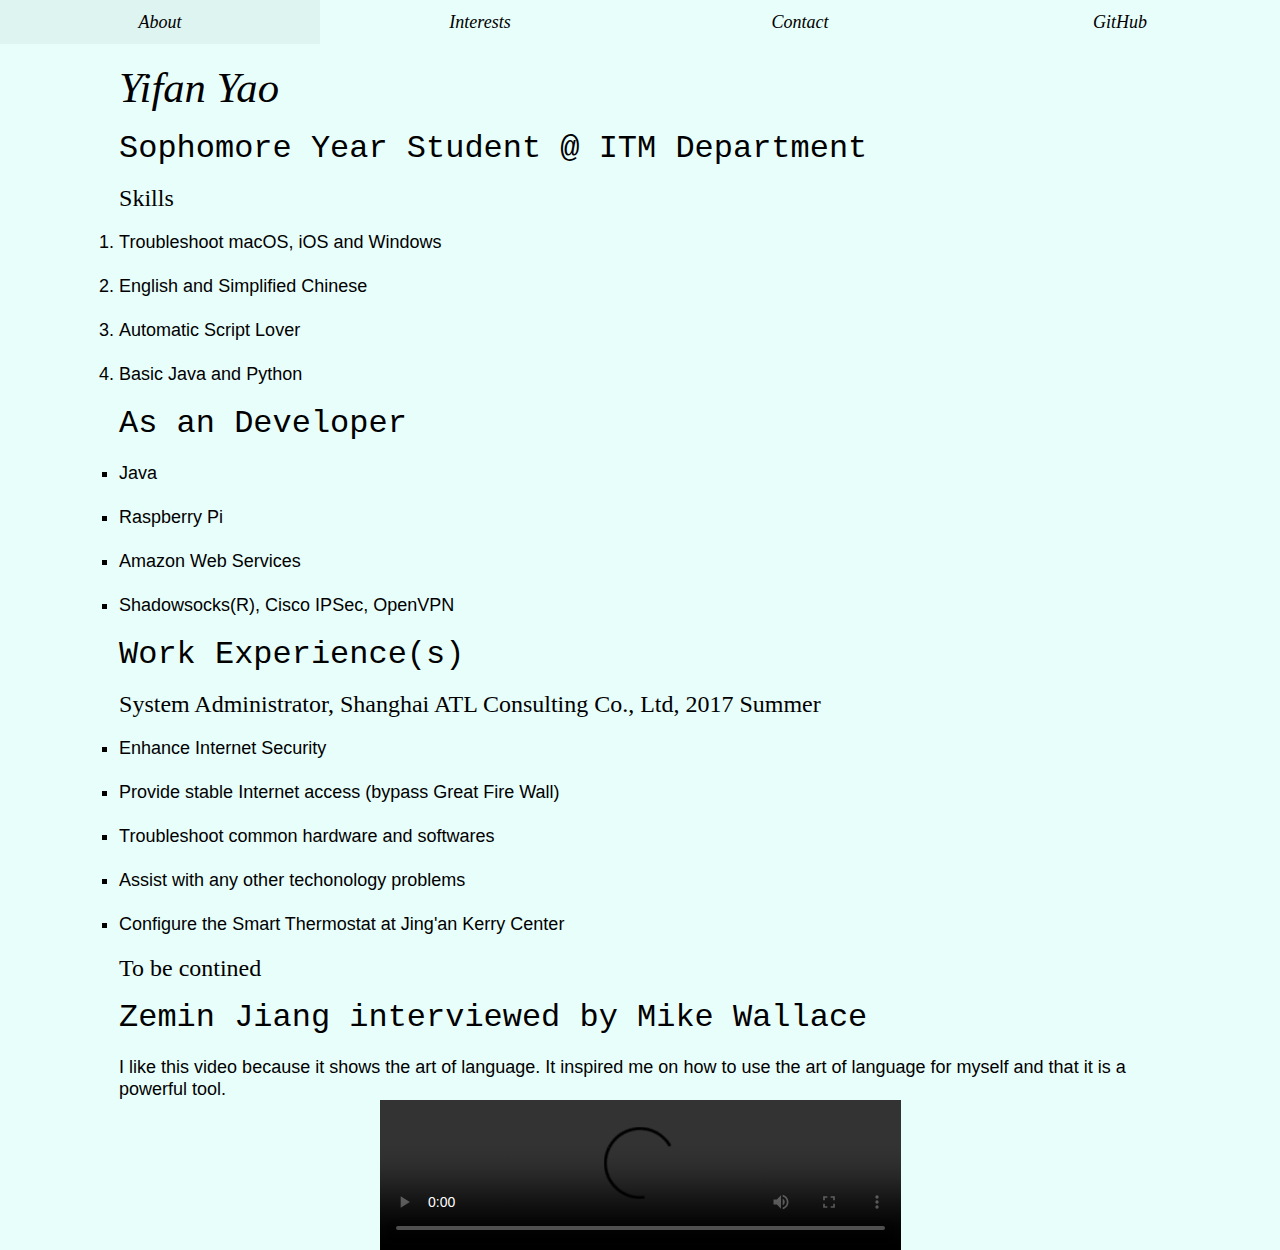
<file: index.html>
<!DOCTYPE html>
<html id="home" lang="en-US">

<head>
  <title>Hello World</title>
  <meta charset="utf-8" />
  <meta name="viewport" content="width=device-width,initial-scale=1.0,shrink-to-fit=no" />
  <link rel="stylesheet" href="css/screen.css?a" />
</head>

<body>
  <header id="header">
    <h1><a href="https://aws.fanfanishere.org/itmd-361" rel="home">Yifan Yao</a></h1>
    <nav id="navigation" class="navbar">
      <ul>
        <li><a href="">About</a></li>
        <li><a href="interests/">Interests</a></li>
        <li><a href="contact">Contact</a></li>
        <li><a href="https://www.github.com/fanfannnmn">GitHub</a></li>
      </ul>
    </nav>
  </header>

  <article id="aboutme">
    <h2 id="name">Sophomore Year Student @ ITM Department</h2>
    <h3 id="skills">Skills</h3>
    <ol>
      <li>Troubleshoot macOS, iOS and Windows</li>
      <li>English and Simplified Chinese</li>
      <li>Automatic Script Lover</li>
      <li>Basic Java and Python</li>
    </ol>

    <section id="experience">
      <h2 id="developer">As an Developer</h2>
      <ul>
        <li>Java</li>
        <li>Raspberry Pi</li>
        <li>Amazon Web Services</li>
        <li>Shadowsocks(R), Cisco IPSec, OpenVPN</li>
      </ul>
    </section>

    <section id="workexperience">
      <h2 id="atlhead">Work Experience(s)</h2>
      <h3 id="atl">System Administrator, Shanghai ATL Consulting Co., Ltd, 2017 Summer</h3>
      <ul>
        <li>Enhance Internet Security</li>
        <li>Provide stable Internet access (bypass Great Fire Wall)</li>
        <li>Troubleshoot common hardware and softwares</li>
        <li>Assist with any other techonology problems</li>
        <li>Configure the Smart Thermostat at Jing'an Kerry Center</li>
      </ul>
      <h3 id="self-praise">To be contined</h3>
    </section>

    <section id="video">
      <h2>Zemin Jiang interviewed by Mike Wallace</h2>
      <figure>
        <figcaption>
          I like this video because it shows the art of language. It inspired me
          on how to use the art of language for myself and that it is a powerful
          tool.
        </figcaption>
        <video controls>
          <source src="https://itm.aws.fanfanishere.org/resource/Zemin_Jinag_interviewed_by_Mike_Wallace.mp4" type="video/mp4" />
          <p>
            Sorry, your browser does not support to view it for now.
            If you are interested, please download it from <a href="https://itm.aws.fanfanishere.org/resource/Zemin_Jinag_interviewed_by_Mike_Wallace.mp4">
            here</a>.
          </p>
        </video>
      </figure>
    </section>
  </article>
</body>

</html>
</file>
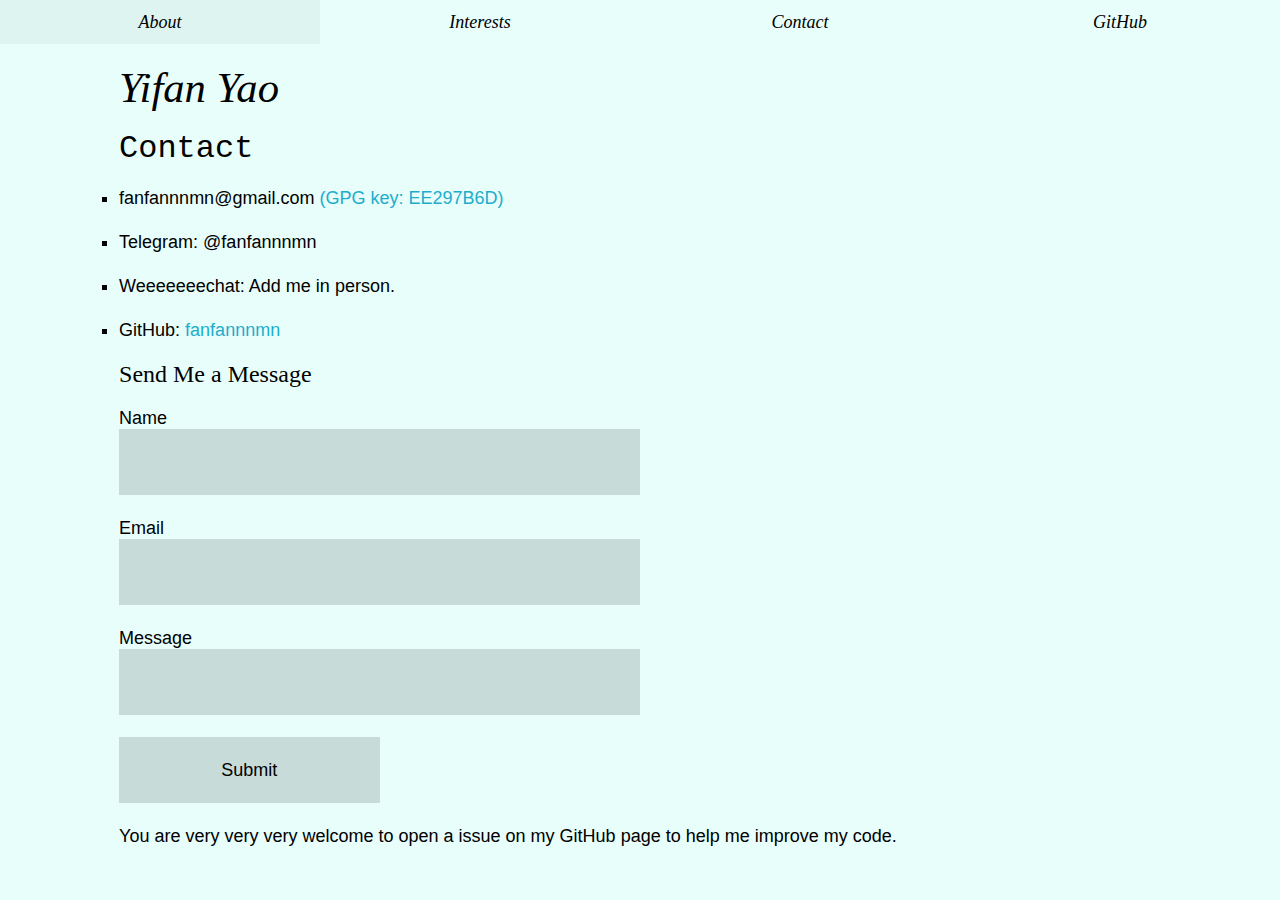
<file: contact/index.html>
<!DOCTYPE html>
<html id="contact" lang="en-US" class="nojs">

<head>
  <title>Contact</title>
  <meta charset="utf-8" />
  <meta name="viewport" content="width=device-width,initial-scale=1.0,shrink-to-fit=no" />
  <link rel="stylesheet" href="../css/screen.css?a" />
</head>

<body>
  <header id="header">
    <h1><a href="https://aws.fanfanishere.org/itmd-361" rel="home">Yifan Yao</a></h1>
    <nav id="navigation" class="navbar">
      <ul>
        <li><a href="../">About</a></li>
        <li><a href="../interests">Interests</a></li>
        <li><a href="../contact">Contact</a></li>
        <li><a href="https://www.github.com/fanfannnmn">GitHub</a></li>
      </ul>
    </nav>
  </header>

  <main id="maincontact">
    <h2 id="contactme">Contact</h2>
    <ul>
      <li>fanfannnmn@gmail.com <a href="https://itm.aws.fanfanishere.org/resource/EE297B6D.asc">
        (GPG key: EE297B6D)</a></li>
      <li>Telegram: @fanfannnmn</li>
      <li>Weeeeeeechat: Add me in person.</li>
      <li>GitHub: <a href="https://www.github.com/fanfannnmn">fanfannnmn</a></li>
    </ul>

<!--
    Modified from:
    https://github.com/profstolley/itmd-362-demos/tree/master/02-13
    License: none (public domain)
-->

    <form method="post" action="./post.php" autocomplete="off">
      <h3 id="messageme">Send Me a Message</h3>
      <ol>
        <li id="input-name">
          <label for="name">Name</label>
          <input type="text" name="name" id="name" />
        </li>
        <li id="input-email">
          <label for="email">Email</label>
          <input type="email" name="email" id="email" pattern="^.+@.+$" />
        </li>
        <li id="input-message">
          <label for="message">Message</label>
          <input type="text" name="message" id="message" />
        </li>
        <li id="input-submit">
          <input type="submit" name="submit" id="submit" value="Submit" />
        </li>
      </ol>
    </form>

    <p>
      You are very very very welcome to open a issue on my GitHub page to help me improve my code.
    </p>
  </main>
</body>

</html>
</file>
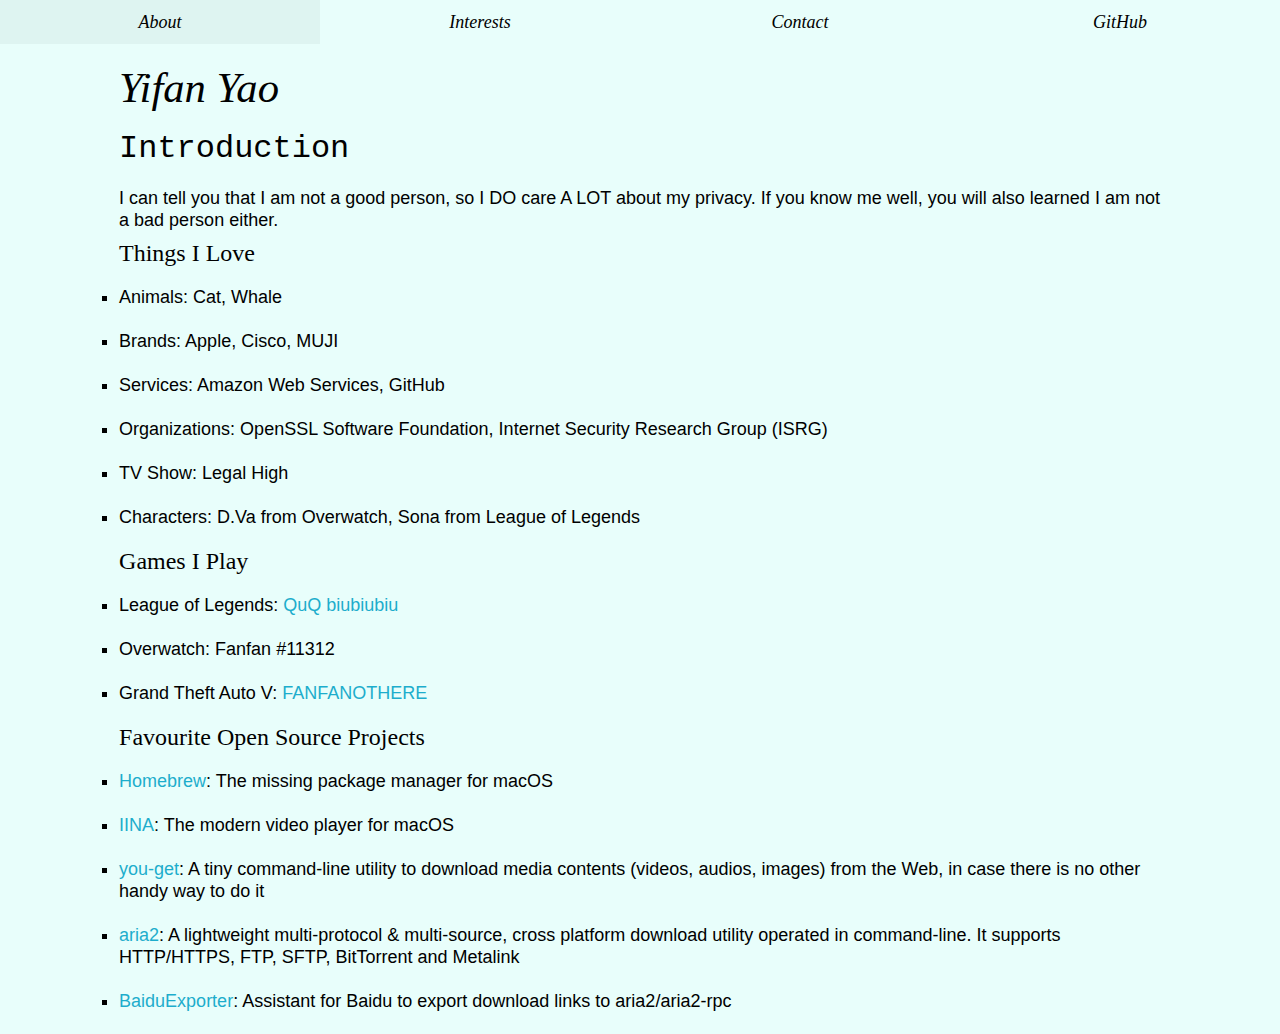
<file: interests/index.html>
<!DOCTYPE html>
<html id="somethingfun" lang="en-US">

<head>
  <title>Interests</title>
  <meta charset="utf-8" />
  <meta name="viewport" content="width=device-width,initial-scale=1.0,shrink-to-fit=no" />
  <link rel="stylesheet" href="../css/screen.css?a" />
</head>

<body>
  <header id="header">
    <h1><a href="https://aws.fanfanishere.org/itmd-361" rel="home">Yifan Yao</a></h1>
    <nav id="navigation" class="navbar">
      <ul>
        <li><a href="../">About</a></li>
        <li><a href="../interests">Interests</a></li>
        <li><a href="../contact">Contact</a></li>
        <li><a href="https://www.github.com/fanfannnmn">GitHub</a></li>
      </ul>
    </nav>
  </header>

  <article id="mainintroduction">
    <h2 id="introduction">Introduction</h2>
    <p>
      I can tell you that I am not a good person, so I DO care A LOT about my
      privacy. If you know me well, you will also learned I am not a bad person either.
    </p>
    <h3 id="love">Things I Love</h3>
    <ul>
      <li>Animals: Cat, Whale</li>
      <li>Brands: Apple, Cisco, MUJI</li>
      <li>Services: Amazon Web Services, GitHub</li>
      <li>Organizations: OpenSSL Software Foundation, Internet Security Research Group (ISRG)</li>
      <li>TV Show: Legal High</li>
      <li>Characters: D.Va from Overwatch, Sona from League of Legends</li>
    </ul>
    <h3 id="games">Games I Play</h3>
    <ul>
      <li>League of Legends: <a href="https://na.op.gg/summoner/userName=QuQ%20biubiubiu">QuQ biubiubiu</a></li>
      <li>Overwatch: Fanfan #11312</li>
      <li>Grand Theft Auto V: <a href="https://socialclub.rockstargames.com/member/fanfanothere">FANFANOTHERE</a></li>
    </ul>
    <h3 id="ideas">Favourite Open Source Projects</h3>
    <ul>
      <li><a href="https://github.com/Homebrew/brew/">Homebrew</a>: The missing package manager for macOS</li>
      <li><a href="https://github.com/lhc70000/iina">IINA</a>: The modern video player for macOS</li>
      <li><a href="https://github.com/soimort/you-get">you-get</a>: A tiny command-line utility to download media contents (videos, audios, images) from the Web, in case there is no other handy way to do it</li>
      <li><a href="https://github.com/aria2/aria2">aria2</a>: A lightweight multi-protocol &amp; multi-source, cross platform download utility operated in command-line. It supports HTTP/HTTPS, FTP, SFTP, BitTorrent and Metalink</li>
      <li><a href="https://github.com/acgotaku/BaiduExporter">BaiduExporter</a>: Assistant for Baidu to export download links to aria2/aria2-rpc</li>
    </ul>
  </article>
</body>

</html>
</file>
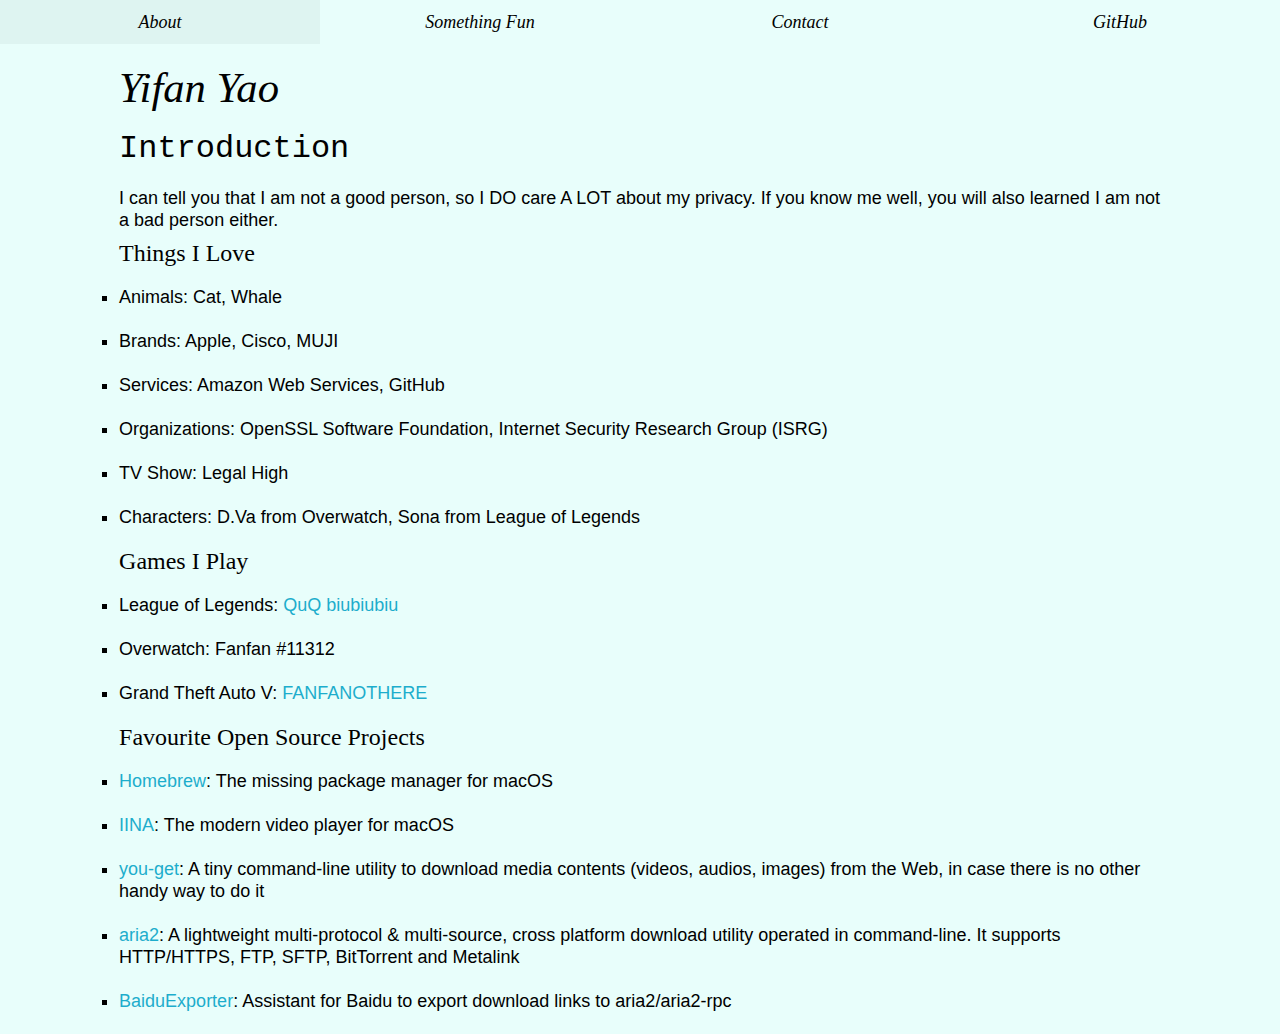
<file: somethingfun/index.html>
<!DOCTYPE html>
<html id="somethingfun" lang="en-US">

<head>
    <title>Something Fun</title>
    <meta charset="utf-8" />
    <meta name="viewport" content="width=device-width,initial-scale=1.0,shrink-to-fit=no" />
    <link rel="stylesheet" href="../css/screen.css?a" />
    <link rel="stylesheet" href="//basehold.it/22" />
</head>

<body>
  <header id="header">
    <h1><a href="https://aws.fanfanishere.org/itmd-361" rel="home">Yifan Yao</a></h1>
    <nav id="navigation" class="navbar">
      <ul>
        <li><a href="../">About</a></li>
        <li><a href="../somethingfun">Something&nbsp;Fun</a></li>
        <li><a href="../contact">Contact</a></li>
        <li><a href="https://www.github.com/fanfannnmn">GitHub</a></li>
      </ul>
    </nav>
  </header>

  <article id="mainintroduction">
    <h2 id="introduction">Introduction</h2>
    <p>
      I can tell you that I am not a good person, so I DO care A LOT about my privacy.
      If you know me well, you will also learned I am not a bad person either.
    </p>
      <h3 id="love">Things I Love</h3>
        <ul>
          <li>Animals: Cat, Whale</li>
          <li>Brands: Apple, Cisco, MUJI</li>
          <li>Services: Amazon Web Services, GitHub</li>
          <li>Organizations: OpenSSL Software Foundation, Internet Security Research Group (ISRG)</li>
          <li>TV Show: Legal High</li>
          <li>Characters: D.Va from Overwatch, Sona from League of Legends</li>
        </ul>
      <h3 id="games">Games I Play</h3>
        <ul>
          <li>League of Legends: <a href="https://na.op.gg/summoner/userName=QuQ%20biubiubiu">QuQ biubiubiu</a></li>
          <li>Overwatch: Fanfan #11312</li>
          <li>Grand Theft Auto V: <a href="https://socialclub.rockstargames.com/member/fanfanothere">FANFANOTHERE</a></li>
        </ul>
      <h3 id="ideas">Favourite Open Source Projects</h3>
        <ul>
          <li><a href="https://github.com/Homebrew/brew/">Homebrew</a>: The missing package manager for macOS</li>
          <li><a href="https://github.com/lhc70000/iina">IINA</a>: The modern
            video player for macOS</li>
          <li><a href="https://github.com/soimort/you-get">you-get</a>: A tiny
            command-line utility to download media contents (videos, audios,
            images) from the Web, in case there is no other handy way to do it</li>
          <li><a href="https://github.com/aria2/aria2">aria2</a>: A lightweight
            multi-protocol &amp; multi-source, cross platform download utility operated
            in command-line. It supports HTTP/HTTPS, FTP, SFTP, BitTorrent and Metalink</li>
          <li><a href="https://github.com/acgotaku/BaiduExporter">BaiduExporter</a>: Assistant
            for Baidu to export download links to aria2/aria2-rpc</li>
        </ul>
  </article>
</body>

</html>
</file>
<file: css/screen.css>
/* http://meyerweb.com/eric/tools/css/reset/
   v2.0 | 20110126
   License: none (public domain)
*/
/* stylelint-disable */
a,abbr,acronym,address,applet,article,aside,audio,b,big,blockquote,body,canvas,caption,center,cite,code,dd,del,details,dfn,div,dl,dt,em,embed,fieldset,figcaption,figure,footer,form,h1,h2,h3,h4,h5,h6,header,hgroup,html,i,iframe,img,ins,kbd,label,legend,li,mark,menu,nav,object,ol,output,p,pre,q,ruby,s,samp,section,small,span,strike,strong,sub,summary,sup,table,tbody,td,tfoot,th,thead,time,tr,tt,u,ul,var,video{margin:0;padding:0;border:0;font:inherit;vertical-align:baseline}article,aside,details,figcaption,figure,footer,header,hgroup,main,menu,nav,section{display:block}html,.stylelint{line-height:1}body,.stylelint{line-height:inherit}ol,ul,.stylelint{list-style:none}blockquote,q{quotes:none}blockquote:after,blockquote:before,q:after,q:before{content:'';content:none}table{border-collapse:collapse;border-spacing:0}
/* stylelint-enable */

/* Begin site styles below */

/* Base Styles */
/*
  Hint: these tend to be
  1. element selectors
  2. concerned with color and typography
  3. basic element presenation
*/

/*
  Setting type with a 4:3 modular scale
  http://www.modularscale.com/?18&px&1.333
*/
html {
  font-size: 1.125em; /* 18 / 16 = 1.125 */
  line-height: 1.2222222222em; /* 22 / 18 = 1.2222222222 */
  font-family: sans-serif, Helvetica, Arial;
  background-color: #e8fefb;
  text-decoration: none;
}
body {
  padding-top: 0.6111111111em; /* 11 / 18 = 0.6111111111 */
  padding-right: 1.2222222222em; /* 22 / 18 = 1.2222222222 */
  padding-left: 1.2222222222em; /* 22 / 18 = 1.2222222222 */
}

a {
  text-decoration: none;
  color: #1dadcc;
}

h1, h2, h3, p {
  padding-bottom: 1.222em; /* 22 / 18 = 1.2222222222 */
}

h1 {
  font-size: 2.3686111111em; /* 42.635 / 18 = 2.3686111111 */
  padding-top: 1.548023924em; /* 66 / 42.635 = 1.548023924 */
  line-height: 0.5160079747em; /* 22 / 42.635 = 0.5160079747 */
  padding-bottom: 0.774011962em; /* 33 / 42.635 = 0.774011962 */
}
h1 a {
  text-decoration: none;
  color: black;
}
h2 {
  font-size: 1.7768888889em; /* 31.984 / 18 = 1.7768888889 */
  line-height: 1.0317658829em; /* 33 / 31.984 = 1.0317658829 */
  padding-bottom: 0.687843922em; /* 22 / 31.984 = 0.687843922 */
  font-family: courier;
}
h3 {
  font-size: 1.333em; /* 23.994 / 18 = 1.333 */
  line-height: 0.9168958906em; /* 22 / 23.994 = 0.9168958906 */
  font-family: "Times New Roman";
  font-weight: lighter;
  padding-bottom: 0.9168958906em; /* 22 / 23.994 = 0.9168958906 */
}

p {
  padding-bottom: 0.6111111111em; /* 11 / 18 = 0.6111111111 */
}

ol {
  list-style-type: decimal;
}
ul {
  list-style-type: square;
}
li ol,
li ul {
  padding-left: 1.2222222222em; /* 22 / 18 = 1.2222222222 */
  padding-bottom: 0;
}
li ol {
  list-style-type: lower-alpha;
}
li li ol {
  list-style-type: lower-roman;
}
li {
  padding-bottom: 1.2222222222em; /* 22 / 18 = 1.2222222222 */
}

label {
  display: block;
  top: -0.6111111111em; /* 11 /18 = 0.6111111111 */
}

input {
  box-sizing: border-box;
  width: 50%;
  padding: 1.2222222222em;
  border: 0;
  border-radius: 0;
  font-family: inherit;
  font-size: inherit;
  line-height: inherit;
  background-color: #c7dbd8;
}
#input-submit {
  width: 30%;
}
input[type="email"] {
  padding-bottom: 1.2222222222em; /* 22 / 18 = 1.2222222222 */
}

form li {
  padding-bottom: 1.2222222222em; /* 22 / 18 = 1.2222222222 */
  list-style-type: none;
}

/* Responsive Media */
img,
video,
audio {
  display: block;
  max-width: 100%;
}

/* Layout Styles */
/*
  Hint: these tend to be
  1. IDs; but also classes, sometimes
  2. concerned with layout and spatial
     relationships
*/

#header {
  margin: 0;
  font-family: georgia, cursive;
  font-weight: lighter;
  font-style: italic;
}

#navigation {
  position: absolute;
  width: 100%;
  top: 0;
  left: 0;
}
#navigation li {
  float: left;
  width: 25%;
}
#navigation a {
  display: block;
  color: black;
  width: 100%;
  padding-top: 0.6111111111em; /* 11 / 18 = 0.6111111111 */
  padding-bottom: 0.6111111111em; /* 11 / 18 = 0.6111111111 */
  text-align: center;
}
#navigation a:hover {
  background-color: #def4f1;
}

/*
   Modified from:
   https://github.com/profstolley/itmd-362-demos/tree/master/02-13
   License: none (public domain)
*/

#input-name,
#input-email,
#input-message {
  position: relative;
}

/* Modular Styles */
/*
  Repeating style patterns.
  Hint: these tend to be:
  1. classes and relationship selectors
  2. concerned with adjustments to base styles,
      spacing, color, etc. etc.
*/

#navigation ul,
#navigation li {
  list-style-type: none;
  padding-bottom: 0;
}

#main404 li {
  list-style-type: none;
}
#head404 {
  text-transform: uppercase;
}

/* State Styles */
/*
  States of the browser and user access
  conditions.
  Hint: these tend to be:
  1. Driven by media queries
  2. Influenced by JavaScript
  3. Organized by Base, Layout, Module, State
*/

@media screen and (min-width: 320px) {
  body {
    padding-right: 13.75%; /* 44 / 375 = 0.1375% */
    padding-left: 13.75%; /* 44 / 375 = 0.1375% */
  }
  img,
  video,
  audio {
    display: block;
    margin: 0 auto;
    width: 100%;
  }
  input, #input-submit {
    width: 100%;
  }
}

@media screen and (min-width: 640px) {
  img,
  video,
  audio {
    display: block;
    margin: 0 auto;
    max-width: 100%;
  }
}

@media screen and (min-width: 860px) {
  /*
    700 pixel grid w/ 80px margins (160)
    Columns: 200px;
    Gutters: 50px;
    Primary module: 450px;
    Secondary modul: 200px;
  */
  body {
    padding-right: 9.302325581%; /* 80 / 860 = 0.09302325581% */
    padding-left: 9.302325581%; /* 80 / 860 = 0.09302325581% */
  }
  img,
  video,
  audio {
    display: block;
    margin: 0 auto;
    max-width: 50%;
  }
  input, #input-submit {
    width: 50%;
  }
}
</file>
